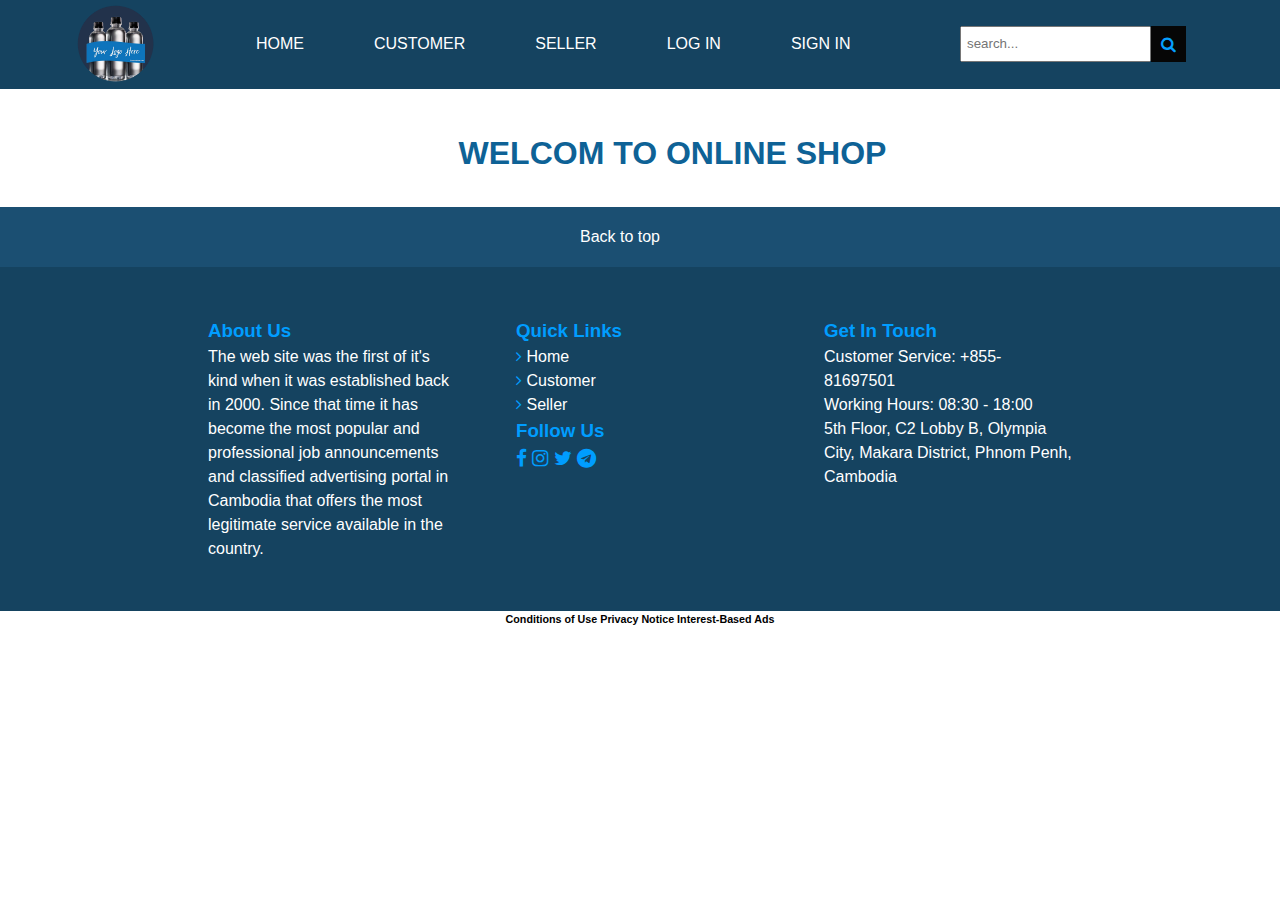
<file: index.html>
<!DOCTYPE html>
<html lang="en">
<head>
    <meta charset="UTF-8">
    <meta http-equiv="X-UA-Compatible" content="IE=edge">
    <meta name="viewport" content="width=device-width, initial-scale=1.0">
    <title>pheap_shopping</title>
    <link rel="stylesheet" href="">
    <link rel="stylesheet" href="views/css/main.css">
    <link rel="stylesheet" href="https://cdnjs.cloudflare.com/ajax/libs/font-awesome/4.7.0/css/font-awesome.min.css">
</head>

<body>
    <div class="nav">
        <div class="profile">
            <img src="views/img/logo.png" alt="">
        </div>
        <ul>
            <li><a href="index.html">Home</a></li>
            <li><a href="index.html">Customer</a></li>
            <li><a href="./views/seller/seller.html">Seller</a></li>
            <li><a href="">Log in</a></li>
            <li><a href="">Sign in</a></li>
        </ul>
        <form action="#" id="search-products">
            <input type="text" placeholder="search..." id="search">
            <i class="fa fa-search" aria-hidden="true"></i>
        </form>
    </div>
    
    <div class="header">
        <div class="container  mt-5">
            <h1>WELCOM TO ONLINE SHOP</h1>
        </div>  
        <div class="container" id="container"></div>
    </div>

    <div class="footer">
        <div class="footer-top-back">
            <a href="#">Back to top</a>
        </div>
        <div class="footer-top">
            <div class="footer-top-a1">
                <h3>About Us</h3>
                <p>The web site was the first of it's kind when it was established back in 2000. Since that time it has become the most popular and professional job announcements and classified advertising portal in Cambodia that offers the most legitimate service available in the country.</p>
            </div>

            <div class="footer-top-a2">
                <h3>Quick Links</h3>
                <div class="group-icons">
                    <i class="fa fa-angle-right"></i>
                    <a href="#">Home</a>
                </div>
                <div class="group-icons">
                    <i class="fa fa-angle-right"></i>
                    <a href="#">Customer</a>
                </div>
                <div class="group-icons">
                    <i class="fa fa-angle-right"></i>
                    <a href="#">Seller</a>
                </div>
                <h3>Follow Us</h3>
                <div class="group-icon">
                    <i class="fa fa-facebook" aria-hidden="true"></i>
                    <i class="fa fa-instagram" aria-hidden="true"></i>
                    <i class="fa fa-twitter" aria-hidden="true"></i>
                    <i class="fa fa-telegram" aria-hidden="true"></i>
                </div>
            </div>

            <div class="footer-top-a3">
                <h3>Get In Touch</h3>
                <p>Customer Service: +855-81697501</p>
                <p>Working Hours: 08:30 - 18:00</p>
                <p>5th Floor, C2 Lobby B, Olympia City, Makara District, Phnom Penh, Cambodia</p>
            </div>
        </div>
        <div class="footer-button">
            <h6>Conditions of Use  Privacy Notice  Interest-Based Ads</h6>
        </div>
    </div>

    <script src="views/js/main.js"></script>

</body>
</html>
</file>
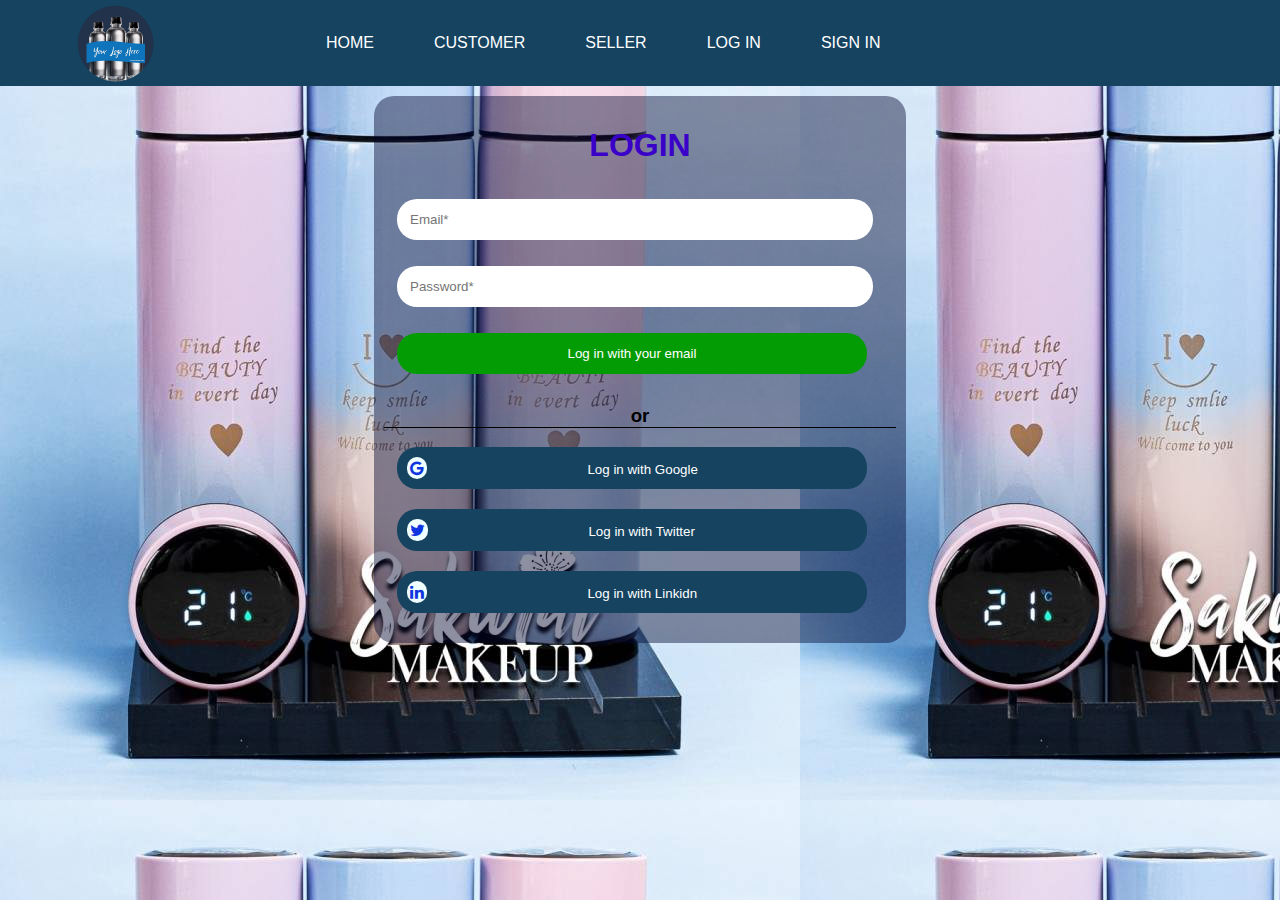
<file: views/details/login.html>
<!DOCTYPE html>
<html lang="en">
<head>
    <meta charset="UTF-8">
    <meta http-equiv="X-UA-Compatible" content="IE=edge">
    <meta name="viewport" content="width=device-width, initial-scale=1.0">
    <title>Log in</title>
    <link rel="stylesheet" href="css/details.css">
    <link rel="stylesheet" href="https://cdnjs.cloudflare.com/ajax/libs/font-awesome/4.7.0/css/font-awesome.min.css">
</head>
<body>
    <div class="nav">
        <div class="profile">
            <img src="img/logo.png" alt="">
        </div>
        <ul>
            <li><a href="../../index.html">Home</a></li>
            <li><a href="../../index.html">Customer</a></li>
            <li><a href="../seller/seller.html">Seller</a></li>
            <li><a href="login.html">Log in</a></li>
            <li><a href="signin.html">Sign in</a></li>
        </ul>
    </div>

    <div class="header">
        <form action="#">
            <h1>LOGIN</h1>
            <div class="action-L1">
                <input type="email" name="email" id="email" placeholder="Email*">
                <input type="password" name="password" id="password" placeholder="Password*">
                <button>Log in with your email</button>
            </div>
            <h3>or</h3>
            <div class="action-L2">
                <div class="button">
                    <i class="fa fa-google" aria-hidden="true"></i>
                    <button>Log in with Google</button>
                </div>
                <div class="button">
                    <i class="fa fa-twitter" aria-hidden="true"></i>
                    <button>Log in with Twitter</button>
                </div>
                <div class="button">
                    <i class="fa fa-linkedin" aria-hidden="true"></i>
                    <button>Log in with Linkidn</button>
                </div>
            </div>
        </form>
    </div>

    <script src="js/details.js"></script>
</body>
</html>
</file>
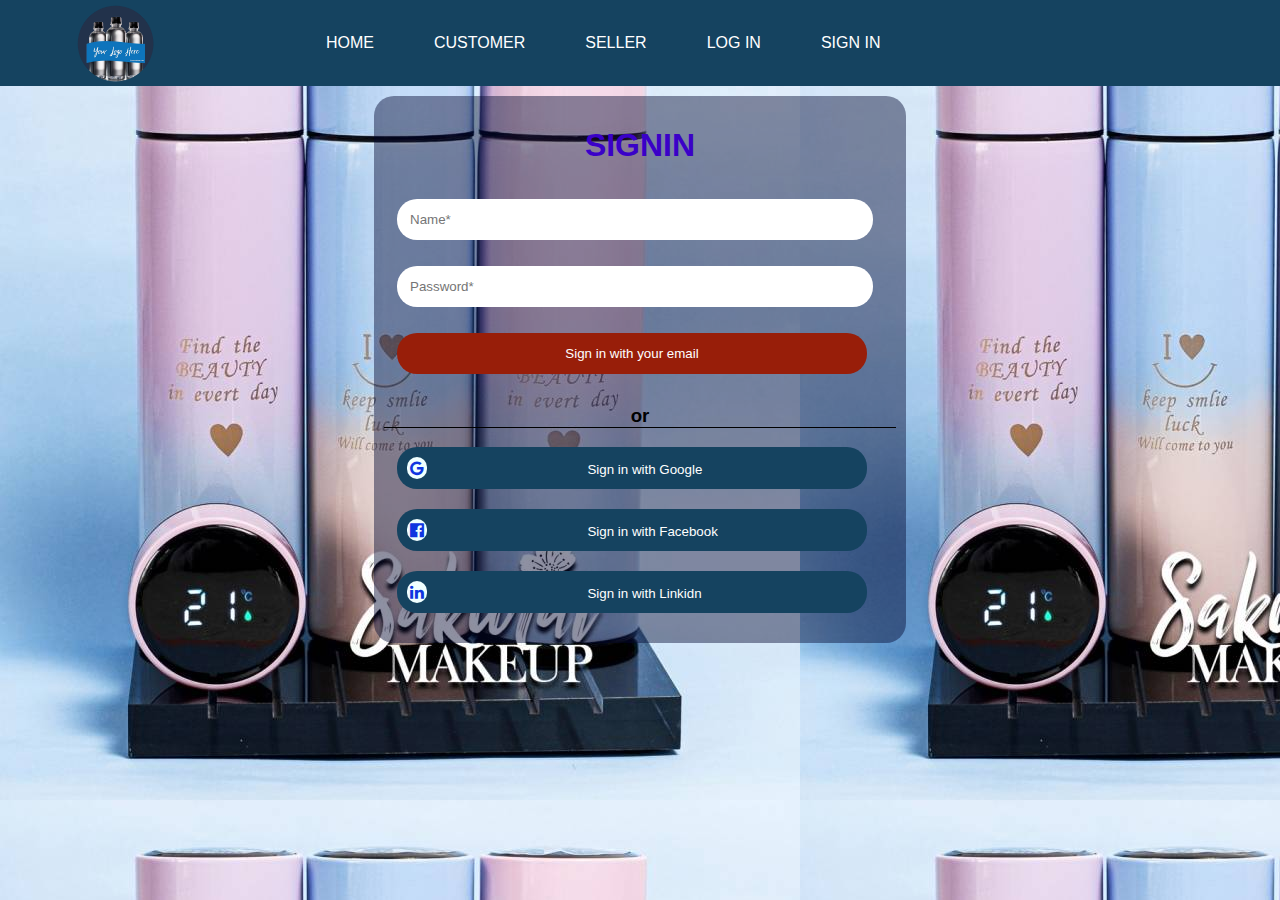
<file: views/details/signin.html>
<!DOCTYPE html>
<html lang="en">
<head>
    <meta charset="UTF-8">
    <meta http-equiv="X-UA-Compatible" content="IE=edge">
    <meta name="viewport" content="width=device-width, initial-scale=1.0">
    <title>Sign in</title>
    <link rel="stylesheet" href="css/details.css">
    <link rel="stylesheet" href="https://cdnjs.cloudflare.com/ajax/libs/font-awesome/4.7.0/css/font-awesome.min.css">
</head>
<body>
    <div class="nav">
        <div class="profile">
            <img src="img/logo.png" alt="">
        </div>
        <ul>
            <li><a href="../../index.html">Home</a></li>
            <li><a href="../../index.html">Customer</a></li>
            <li><a href="../seller/seller.html">Seller</a></li>
            <li><a href="login.html">Log in</a></li>
            <li><a href="signin.html">Sign in</a></li>
        </ul>
    </div>
    <div class="header">
        <form action="#">
            <h1>SIGNIN</h1>
            <div class="action-S1">
                <input type="text" name="name" id="name" placeholder="Name*">
                <input type="password" name="password" id="password" placeholder="Password*">
                <button>Sign in with your email</button>
            </div>
            <h3>or</h3>
            <div class="action-S2">
                <div class="button">
                    <i class="fa fa-google" aria-hidden="true"></i>
                    <button>Sign in with Google</button>
                </div>
                <div class="button">
                    <i class="fa fa-facebook-official" aria-hidden="true"></i>
                    <button>Sign in with Facebook</button>
                </div>
                <div class="button">
                    <i class="fa fa-linkedin" aria-hidden="true"></i>
                    <button>Sign in with Linkidn</button>
                </div>
            </div>
        </form>
    </div>
    </form>

    <script src="js/details.js"></script>
</body>
</html>
</file>
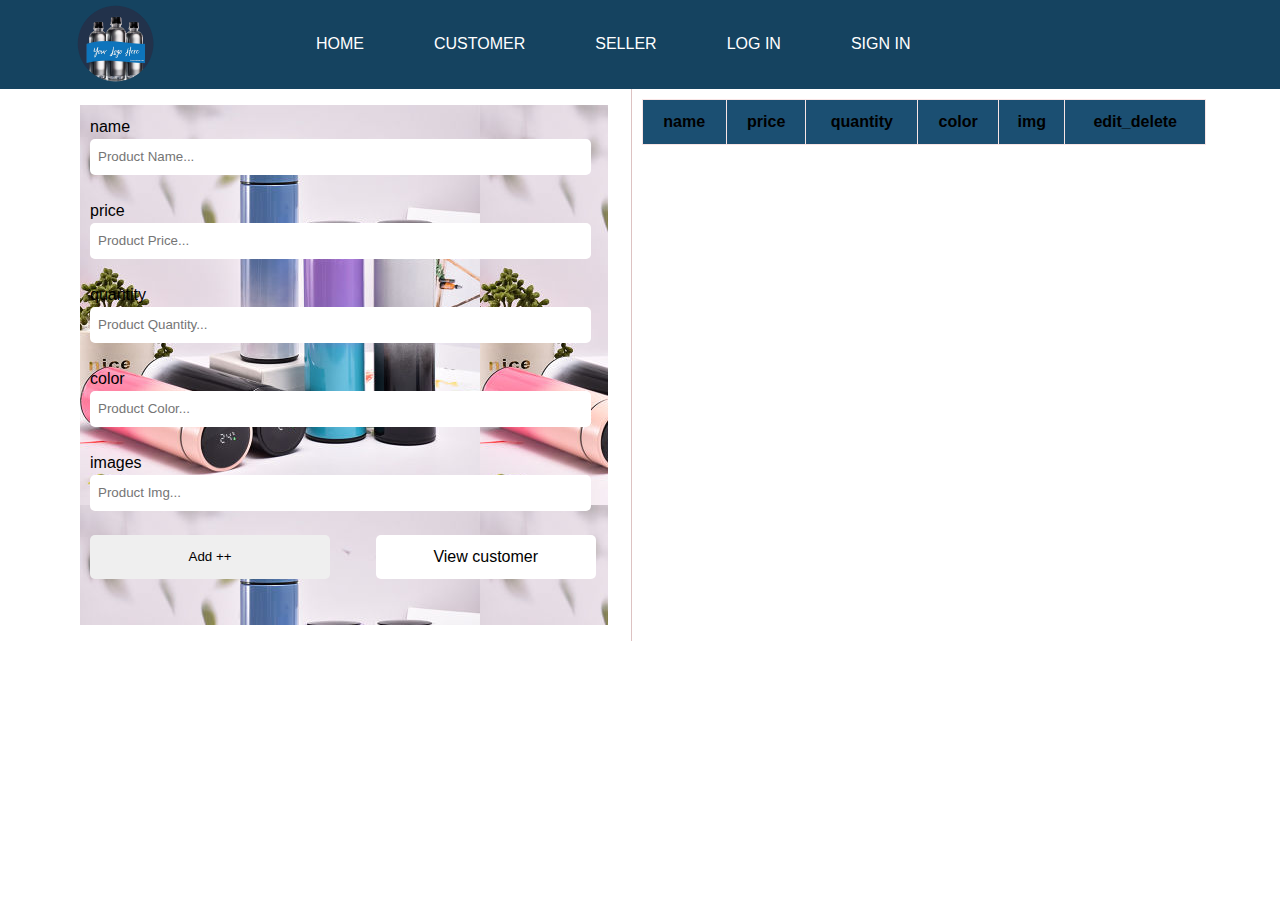
<file: views/seller/seller.html>
<!DOCTYPE html>
<html lang="en">
<head>
    <meta charset="UTF-8">
    <meta http-equiv="X-UA-Compatible" content="IE=edge">
    <meta name="viewport" content="width=device-width, initial-scale=1.0">
    <title>Seller</title>
    <link rel="stylesheet" href="css/seller.css">
</head>
<body>
    <div class="nav">
        <div class="profile">
            <img src="img/logo.png" alt="">
        </div>
        <ul>
            <li><a href="../../index.html">Home</a></li>
            <li><a href="../../index.html">Customer</a></li>
            <li><a href="seller.html">Seller</a></li>
            <li><a href="../details/login.html">Log in</a></li>
            <li><a href="../details/signin.html">Sign in</a></li>
        </ul>
    </div>
    <div class="container">

        <div class="form-add"> 
            <form>
                <label for="text">name</label><br>
                <input type="text" id="product-name" placeholder="Product Name..." required><br><br>

                <label for="text">price</label><br>
                <input type="text" id="product-price" placeholder="Product Price..." required><br><br>

                <label for="text">quantity</label><br>
                <input type="text" id="product-quantity" placeholder="Product Quantity..." required><br><br>

                <label for="text">color</label><br>
                <input type="text" id="product-color" placeholder="Product Color..." required><br><br>
                
                <label for="text">images</label><br>
                <input type="url" id="product-img" placeholder="Product Img..." required><br><br>
                <div class="btn">
                    <button>Add ++</button>
                    <a href="../../index.html">View customer</a>
                </div>
            </form>  
        </div>
        <div class="table-data"></div>

        <div class="form-delet"></div>  
    </div>
    <h1 id="result"></h1>

    <script src="js/seller.js"></script>
</body>
</html>
</file>
<file: views/css/main.css>
body{
    margin: 0;
    padding: 0;
    height: 100vh;
}
.nav{
    display: flex;
    align-items: center;
    background-color: #154360;
    position: sticky;
    top: 0;
}
.profile{
    width: 20%;
}
.profile>img{
    width: 30%;
    margin-left: 30%;
    margin-top: 5px;
}
ul{
    width: 55%;
    display: flex;
    gap: 30px;
    text-transform: uppercase;
}
ul li a:hover{
    background-color: #092231;
    color: #1d09d6;
    transition: 0.2s;
    padding: 15px;
    border-right: 5px solid rgb(33, 17, 207);
}
a{
    margin-right: 40px;
    color: white;
}
form{
    display: flex;
}
input[type= text]{
    padding: 5px;
    outline: none;
}
form i{
    background-color: #060606;
    padding: 10px;
    color: #059ffe;
}

/* start header */
* {
    margin: 0;
    padding: 0;
    font-family: sans-serif;
    text-decoration: none;
    list-style: none;
    line-height: 1.5;
}
.container {
    display: flex;
    margin-left:65px;
    flex-wrap: wrap;
    gap: 15px;
}
.card {
    flex-basis: 20%;
    padding: 10px;
    box-shadow: rgba(50, 50, 93, 0.25) 0px 2px 5px -1px, rgba(0, 0, 0, 0.3) 0px 1px 3px -1px;
    border-radius: 5px;
}
.mt-5 {
    display: flex;
    justify-content: center;
    margin-top: 40px;
    margin-bottom: 10px;
    color: #0e6296;  
}
.title {
    font-weight: 500;
    text-transform: uppercase;
}

.qty {
    background: #1B4F72;
    color: #fff;
    width: 10px;
    height: 10px;
    padding: 8px;
    border-radius: 50%;
    display: flex;
    align-items: center;
    justify-content: center;
    margin-top: 10px;
}
.price {
    background: #1B4F72;
    color: #fff;
    width: 50px;
    height: 10px;
    padding: 10px;
    border-radius: 4px;
    display: flex;
    align-items: center;
    justify-content: center;
}
img{
    width: 250px;
}



/* start  */
/* footer */
.footer{
    background-color: #154360;
    color: white;
}
.footer-top-back{
    background-color: #1B4F72;
    margin-top: 20px;
    padding: 18px;
    text-align: center;
}
.footer-top-back:hover{
    background-color: #0565a0;
    transition: 0.2s;
}
.footer-top-back h3:hover{
    color: #092231;
}
.footer-top{
    padding: 20px;
    display: flex;
    justify-content: center;
}
.footer-top-a1,
.footer-top-a2,
.footer-top-a3{
    width: 20%;
    padding: 30px;
}

.group-icon,i{
    color: #009dff;
    font-size: larger;
}
h3{
    color: #009dff;
}
.footer-button{
    text-align: center;
    background-color: white;
    color: black;
}
</file>
<file: views/details/css/details.css>
/* style nav bar sign in && log in */

body{
    margin: 0;
    padding: 0;
    font-family: sans-serif;
    background-image: url(../../img/6.png);
}
.profile{
    width: 20%;
}
.profile>img{
    width: 30%;
    margin-left: 30%;
    margin-top: 5px;
}
.nav{
    display: flex;
    align-items: center;
    background-color: #154360;
}
ul{
    display: flex;
    text-transform: uppercase;
    list-style: none;
}
.nav ul li a:hover{
    background-color: #092231;
    color: #1934e0;
    transition: 0.5s;
    padding: 15px;
    border-right: 5px solid black;
}
a{
    padding: 30px;
    text-decoration: none;
    color: white;
}

/* start login && sign in */
.header{
    margin-top: 10px;
}
h1{
    text-align: center;
    color: #3a01c8;
}
form{
    width: 40%;
    margin: auto;
    background-color: #03073071;
    border-radius: 20px;
    padding: 10px;
}
input[type= email],input[type= password]{
    margin: 13px;
    padding: 13px;
    width: 450px;
    border-radius: 20px;
    border: none;
    outline: none;
}
h3{
    text-align: center;
    border-bottom: 1px solid #000 ;
}
.action-L1 button{
    background-color: rgb(4, 156, 4);
    width: 470px;
    margin: 13px;
    padding: 13px;
    border-radius: 20px;
    border: none;
}
.button{
    width: 450px;
    margin: 13px;
    padding: 10px;
    border-radius: 20px;
    border: none;
    background-color: #154360;
    margin-bottom: 20px;
}
button{
    margin-left: 150px;
    border: none;
    background-color: #154360;
    color: white;
}
.button i{
    background-color: azure;
    color: #0f35e0;
    border-radius: 10px;
    padding: 3px;
}

/* signin */
input[type= text],input[type= password]{
    margin: 13px;
    padding: 13px;
    width: 450px;
    border-radius: 20px;
    border: none;
    outline: none;
}
.action-S1 button{
    background-color: rgb(152, 30, 9);
    width: 470px;
    margin: 13px;
    padding: 13px;
    border-radius: 20px;
    border: none;
}
</file>
<file: views/seller/css/seller.css>
.profile{
    width: 20%;
}
.profile>img{
    width: 30%;
    margin-left: 30%;
    margin-top: 5px;
}
.nav{
    display: flex;
    align-items: center;
    background-color: #154360;
}
ul{
    display: flex;
    text-transform: uppercase;
}
.nav ul li a:hover{
    background-color: #092231;
    color: #1934e0;
    transition: 0.2s;
    padding: 15px;
    border-right: 5px solid black;
}
.nav ul li a{
    background-color: #154360;
    color: white;
}

/* start container */
* {
    margin: 0;
    padding: 0;
    font-family: sans-serif;
    line-height: 1.5;
    text-decoration: none;
    list-style: none;
}
.container {
    display: flex;
    width: 90%;
    margin: 0 auto;
}
.form-add {
    flex: 1;
    padding: 1px;
}
.table-data {
    flex: 1;
    padding: 10px;
    border-left: 1px solid rgb(221, 194, 194);
}
table {
    width: 100%;
    border-collapse: collapse;
}
tr,td, th {
    border: 1px solid rgb(248, 229, 229);
    padding: 10px;
    text-align: center;
}
th {
    background: #1B4F72 ;
}
form {
    background-image: url(../img/1\ \(5\).jpg);
    padding: 10px;
    margin: 15px;
    width: 90%;
    height: 500px;
}
input[type = text],input[type = url] {
    width: 485px;
    padding: 8px;
    border-radius: 5px;
    outline: none;
    border: none;
    /* background-color: #1543609d; */
}
label:hover{
    color: red;
}
a {
    background-color: white;
    padding: 10px;
    color: black;
    cursor: pointer;
    margin-left: 50px;
    text-align: center;
}
a:hover{
    background-color: #1B4F72 ;
}
.btn{
    display: flex;
}
.btn>button{
    width: 240px;
    padding: 9px;
    cursor: pointer;
    border: none;
    border-radius: 5px;
}
.btn a{
    border-radius: 5px;
    width: 200px;
    margin: auto;
    margin-left: 9%;
}
button:hover{
    background-color:#1B4F72 ;
    border: none;
}

.Update{
    width: 10%;
    border-radius: 30%;
}

img{
    width: 30px;
    gap: 70px;
}
</file>
